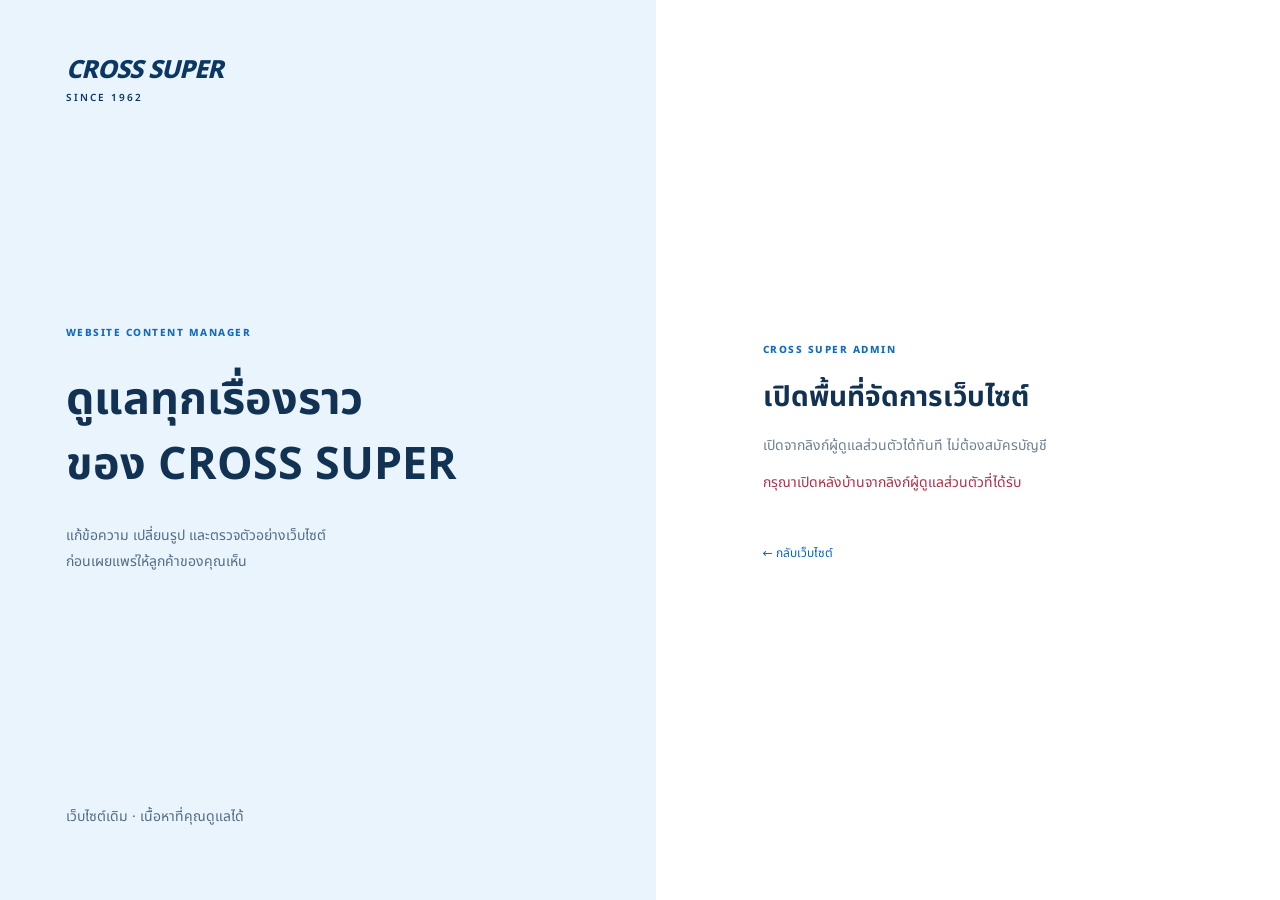
<file: admin.html>
<!doctype html><html lang="th"><head><meta charset="utf-8"><meta name="viewport" content="width=device-width,initial-scale=1"><meta name="referrer" content="no-referrer"><meta name="robots" content="noindex,nofollow"><title>CROSS SUPER · จัดการเว็บไซต์</title><link rel="stylesheet" href="cms-admin.css?v=9f1007dc2931"><script src="./cms-config.js"></script><script defer src="cms-admin.js?v=6ff02a4b658d"></script></head><body>
<main id="auth" class="auth-shell"><section class="auth-story"><a class="brand" href="./">CROSS SUPER<span>SINCE 1962</span></a><div><span class="eyebrow">WEBSITE CONTENT MANAGER</span><h1>ดูแลทุกเรื่องราว<br>ของ CROSS SUPER</h1><p>แก้ข้อความ เปลี่ยนรูป และตรวจตัวอย่างเว็บไซต์<br>ก่อนเผยแพร่ให้ลูกค้าของคุณเห็น</p></div><p>เว็บไซต์เดิม · เนื้อหาที่คุณดูแลได้</p></section><section class="auth-panel"><div class="auth-card"><span class="eyebrow">CROSS SUPER ADMIN</span><h2 id="auth-title">เปิดพื้นที่จัดการเว็บไซต์</h2><p id="auth-description">เปิดจากลิงก์ผู้ดูแลส่วนตัวได้ทันที ไม่ต้องสมัครบัญชี</p><p id="auth-message" class="message" role="status">กำลังเปิดพื้นที่จัดการเว็บไซต์…</p><a class="back-site" href="./">← กลับเว็บไซต์</a></div></section></main>
<div id="app" hidden><aside class="sidebar"><a class="brand" href="./" target="_blank" rel="noopener">CROSS SUPER<span>จัดการเว็บไซต์</span></a><div class="sidebar-caption">พื้นที่จัดการ</div><button id="content-nav" class="nav-action current">เนื้อหาเว็บไซต์ <span id="field-total"></span></button><button id="media-nav" class="nav-action">รูปภาพและวิดีโอ</button><button id="stores-nav" class="nav-action">ข้อมูลร้านค้า · 255 ร้าน</button><button id="history-nav" class="nav-action">ประวัติการบันทึก</button><div class="sidebar-caption">เลือกหน้า</div><nav id="pages" aria-label="หน้าเว็บไซต์"></nav><div class="account"><span id="account-email"></span><button id="sign-out">ปิดการแก้ไข ↗</button></div></aside>
<div class="workspace"><header class="topbar"><div><span class="eyebrow">CROSS SUPER · CONTENT STUDIO</span><h1 id="page-title">หน้าหลัก</h1></div><div class="top-actions"><button id="copy-editor-link" type="button">คัดลอกลิงก์ผู้ดูแล</button><span id="save-status" role="status"></span><button id="save-draft">บันทึกฉบับร่าง</button><button id="publish" class="primary">เผยแพร่เว็บไซต์ ↗</button></div></header><div class="workspace-note"><span class="status-dot"></span><span>เลือกหน้าหรือคลิกจุดบนเว็บเพื่อแก้เนื้อหา · ฉบับร่างจะแสดงเฉพาะในหลังบ้าน</span><a href="./" target="_blank" rel="noopener">เปิดเว็บไซต์จริง ↗</a></div>
<section id="editor-layout" class="editor-layout"><div class="editor-pane"><div class="pane-heading"><div><h2 id="editor-title">เนื้อหาในหน้านี้</h2><p id="field-count"></p></div><button id="clear-selection" hidden>แสดงทั้งหมด</button></div><div class="search-row"><input id="search" type="search" aria-label="ค้นหาเนื้อหา" placeholder="ค้นหาข้อความหรือชื่อรูป…"><select id="kind" aria-label="ประเภทเนื้อหา"><option value="all">ทุกประเภท</option><option value="text">ข้อความ</option><option value="media">รูป / วิดีโอ</option><option value="link">ลิงก์</option></select></div><div id="field-list" class="field-list"></div></div><div class="preview-pane"><div class="preview-toolbar"><strong>ตัวอย่างเว็บไซต์</strong><div><button id="inspect" class="selected" aria-pressed="true">เลือกจุดบนเว็บ</button><button id="desktop" class="selected" aria-pressed="true">เดสก์ท็อป</button><button id="mobile" aria-pressed="false">มือถือ</button><button id="reload-preview" aria-label="โหลดตัวอย่างใหม่">↻</button></div></div><div class="preview-wrap"><iframe id="preview" title="ตัวอย่างเว็บไซต์ CROSS SUPER" referrerpolicy="same-origin"></iframe></div><p class="preview-hint">ปิดโหมดเลือกจุดเพื่อทดลองลูกเล่นและปุ่มของเว็บไซต์</p></div></section>
<section id="history-panel" class="history-panel" hidden><div class="pane-heading"><div><h2>ประวัติการบันทึก</h2><p>เรียกฉบับเก่ากลับมาเป็นฉบับร่างก่อนเผยแพร่อีกครั้ง</p></div><button id="back-editor">กลับไปแก้ไข</button></div><div id="history-list"></div></section></div></div>
<dialog id="share-dialog"><form method="dialog"><h2>ลิงก์สำหรับผู้ดูแล</h2><p>คัดลอกลิงก์ฉบับเต็มด้านล่าง แล้วส่งให้ผู้แก้ไขเว็บไซต์</p><input id="share-link-value" readonly aria-label="ลิงก์ผู้ดูแลฉบับเต็ม"><div class="dialog-actions"><button>ปิด</button></div></form></dialog><dialog id="publish-dialog"><form method="dialog"><span class="eyebrow">PUBLISH WEBSITE</span><h2>เผยแพร่เนื้อหานี้?</h2><p>ผู้เข้าชมจะเห็นเนื้อหาชุดนี้เมื่อเปิดหรือโหลดเว็บไซต์ใหม่</p><p id="publish-summary"></p><div class="dialog-actions"><button value="cancel">กลับไปตรวจ</button><button id="confirm-publish" type="button" class="primary">ยืนยันเผยแพร่</button></div></form></dialog><div id="toast" class="toast" role="status" hidden></div></body></html>
</file>
<file: cms-admin.css>
@import url('https://fonts.googleapis.com/css2?family=Noto+Sans+Thai:wght@400;500;600;700;800&display=swap');
:root{font-family:'Noto Sans Thai',system-ui,sans-serif;color:#123254;background:#f3f6fa}*{box-sizing:border-box}body{margin:0}button,input,textarea,select{font:inherit}button{cursor:pointer;border:1px solid #d4e0ec;background:#fff;border-radius:8px;padding:10px 13px;color:#19416b;font-weight:600}button:hover{border-color:#1b75c7;background:#eff6ff}button:disabled{opacity:.5;cursor:wait}a{color:#0867bd;text-decoration:none}input,textarea,select{width:100%;border:1px solid #cddae8;padding:11px 12px;border-radius:8px;color:#173859;background:#fff}textarea{resize:vertical;min-height:85px;line-height:1.7}label{display:block;font-size:13px;font-weight:600}label input{margin-top:6px}h1,h2,h3,p{margin-top:0}.primary{background:#0765bd;color:#fff;border-color:#0765bd}.primary:hover{background:#054c90;color:white}.wide{width:100%}.eyebrow{font-size:10px;letter-spacing:1.5px;color:#136bbc;font-weight:800}.brand{display:block;font-size:25px;font-weight:800;font-style:italic;letter-spacing:-1px;color:#0b3763;line-height:1.2}.brand span{display:block;font-size:10px;font-style:normal;letter-spacing:2px;margin-top:7px;font-weight:600}.auth-shell{min-height:100vh;display:grid;grid-template-columns:1.05fr 1fr}.auth-story{background:#eaf4fd;padding:55px 10%;display:flex;flex-direction:column;justify-content:space-between;min-height:650px}.auth-story h1{font-size:clamp(30px,3.5vw,52px);line-height:1.45;margin:25px 0}.auth-story p{font-size:14px;color:#526d88;line-height:1.9}.auth-panel{display:grid;place-items:center;background:#fff;padding:40px}.auth-card{width:100%;max-width:410px}.auth-card h2{font-size:28px;margin:16px 0}.auth-card>p{font-size:14px;color:#6d8093}.auth-card label{margin:22px 0}.auth-options{display:flex;flex-wrap:wrap;justify-content:space-between;gap:10px}.auth-options button{padding:0;border:0;font-size:12px;color:#126bb6;background:none}.back-site{display:inline-block;font-size:12px;margin-top:35px}.message{white-space:pre-wrap;line-height:1.8;color:#ae3048!important}.sidebar{position:fixed;inset:0 auto 0 0;width:235px;background:#fff;border-right:1px solid #dbe5f0;padding:28px 16px 110px;overflow:auto}.sidebar .brand{margin:4px 12px 30px;font-size:24px}.sidebar-caption{margin:24px 13px 9px;font-size:10px;color:#8293a6;font-weight:700}.nav-action,#pages button{display:flex;width:100%;text-align:left;align-items:center;justify-content:space-between;border:0;padding:10px 13px;font-size:12px;font-weight:500;margin-bottom:3px}.nav-action.current,#pages button.current{background:#e6f2fe;color:#075ca9;font-weight:700}.nav-action span{font-size:10px}#pages button{padding:8px 13px}.account{position:fixed;bottom:0;left:0;width:234px;background:#fff;border-top:1px solid #dfe7ef;padding:16px;font-size:10px;overflow-wrap:anywhere}.account button{display:block;border:0;padding:8px 0;font-size:11px}.workspace{margin-left:235px}.topbar{min-height:99px;padding:20px 28px;background:#fff;border-bottom:1px solid #dce5ee;display:flex;align-items:center;justify-content:space-between;gap:20px}.topbar h1{font-size:24px;margin:5px 0 0}.top-actions{display:flex;gap:9px;align-items:center}.top-actions button{font-size:12px}.top-actions>span{font-size:10px;color:#74879c;max-width:140px}.workspace-note{padding:15px 28px;display:flex;align-items:center;gap:8px;font-size:11px;color:#6b8197}.workspace-note a{margin-left:auto;white-space:nowrap}.status-dot{width:6px;height:6px;border-radius:50%;background:#27a77b;flex-shrink:0}.editor-layout{display:grid;grid-template-columns:minmax(300px,370px) minmax(350px,1fr);height:calc(100vh - 147px);gap:16px;padding:0 22px 20px}.editor-pane,.preview-pane,.history-panel{min-height:0;background:#fff;border:1px solid #dae5ee;border-radius:12px;overflow:hidden}.editor-pane{display:flex;flex-direction:column}.pane-heading{padding:20px 18px 10px;display:flex;align-items:center;justify-content:space-between;gap:10px}.pane-heading h2{font-size:16px;margin:0 0 5px}.pane-heading p{font-size:11px;color:#7a8d9f;margin:0}.pane-heading button{font-size:10px;padding:6px}.search-row{display:flex;gap:7px;padding:6px 16px 14px}.search-row input{font-size:11px;min-width:100px}.search-row select{width:110px;padding:8px;font-size:11px}.field-list{padding:0 16px 24px;flex:1;overflow:auto}.field{border-top:1px solid #e7eef5;padding:18px 0}.field-label{display:flex;justify-content:space-between;align-items:center;gap:6px;font-size:11px;color:#73899d;margin-bottom:8px}.field-label strong{font-weight:500;max-width:90%;overflow-wrap:anywhere}.field-label button{padding:3px 7px}.field textarea,.field input{font-size:13px}.field-id{font-size:9px;color:#93a4b4;overflow-wrap:anywhere;margin-top:6px}.field-actions{display:flex;justify-content:space-between;gap:6px;margin-top:8px}.field-actions button{font-size:10px;padding:6px 8px}.field img,.field video{max-height:160px;width:100%;object-fit:contain;background:repeating-conic-gradient(#edf1f5 0% 25%,#fff 0% 50%) 50%/18px 18px;border:1px solid #e2eaf2;border-radius:8px;margin:3px 0 9px}.upload-label{background:#edf6ff;padding:9px;text-align:center;border-radius:8px;font-size:11px;color:#075da8}.upload-label input{font-size:10px;padding:5px;margin-top:6px}.changed{border-left:3px solid #237dc7;padding-left:10px}.preview-pane{display:flex;flex-direction:column}.preview-toolbar{padding:11px 12px;border-bottom:1px solid #e1e9f1;display:flex;align-items:center;justify-content:space-between;gap:6px}.preview-toolbar strong{font-size:11px}.preview-toolbar>div{display:flex;gap:4px}.preview-toolbar button{padding:7px;font-size:9px;white-space:nowrap}.selected{background:#e8f3ff;color:#045da8;border-color:#b7d8f7}.preview-wrap{flex:1;min-height:0;background:#e6ebf1;padding:12px;display:flex;justify-content:center;overflow:hidden}#preview{width:100%;height:100%;border:0;background:white}.preview-wrap.mobile #preview{width:390px;max-width:100%;border-radius:15px}.preview-hint{padding:9px 12px;font-size:10px;color:#8093a6;margin:0}.history-panel{margin:0 24px;padding:10px 8px 25px}.history-entry{padding:18px;border-top:1px solid #e5edf5;display:flex;justify-content:space-between;align-items:center;font-size:13px;gap:15px}.history-entry small{display:block;color:#8192a4;margin-top:5px}.empty{padding:35px 8px;line-height:1.8;font-size:13px;color:#7a8d9f}.store-title{font-size:14px;margin-bottom:12px}.store-sub{font-size:10px;color:#8294a5}.store-field{margin-top:9px;font-size:11px}.store-field input,.store-field textarea{margin-top:5px}dialog{max-width:450px;border:1px solid #d9e5f0;border-radius:15px;padding:32px;color:#193c60}dialog::backdrop{background:#0b2c4c66}dialog h2{font-size:25px;margin:14px 0}dialog p{font-size:14px;line-height:1.8;color:#6b8195}.dialog-actions{display:flex;justify-content:flex-end;gap:10px;margin-top:25px}.toast{position:fixed;bottom:25px;left:50%;transform:translateX(-50%);max-width:90vw;background:#173e65;color:#fff;padding:13px 20px;border-radius:10px;z-index:1000;font-size:13px;box-shadow:0 7px 28px #18374d33}[hidden]{display:none!important}
@media(min-width:1600px){.editor-layout{grid-template-columns:430px 1fr}.preview-toolbar button{font-size:11px}}@media(max-width:1150px){.sidebar{width:190px;padding-left:10px;padding-right:10px}.sidebar .brand{font-size:21px}.account{width:189px}.workspace{margin-left:190px}.topbar{padding:17px}.editor-layout{grid-template-columns:300px minmax(300px,1fr);padding:0 12px 14px;gap:10px}.top-actions{flex-wrap:wrap;justify-content:flex-end}.top-actions>span{width:100%;max-width:none;text-align:right}.preview-toolbar{flex-wrap:wrap}.workspace-note{padding:12px 17px}}@media(max-width:800px){.auth-shell{grid-template-columns:1fr}.auth-story{min-height:220px;padding:28px}.auth-story h1{font-size:28px;margin:20px 0 10px}.auth-story p{display:none}.auth-panel{padding:35px 25px}.sidebar{position:relative;width:auto;padding:18px;display:flex;gap:5px;align-items:center;flex-wrap:wrap}.sidebar .brand{width:100%;margin:0 0 15px}.sidebar-caption,.account,#pages{display:none}.nav-action{width:auto!important}.workspace{margin-left:0}.topbar{flex-wrap:wrap}.top-actions{justify-content:flex-start}.top-actions>span{width:auto;text-align:left}.workspace-note a{display:none}.editor-layout{height:auto;display:flex;flex-direction:column}.editor-pane{min-height:350px;max-height:65vh}.preview-pane{height:600px}.preview-toolbar button{font-size:10px}.history-panel{margin:12px}}

@media(max-width:800px){.account{display:block;position:static;width:auto;border:0;padding:5px}.account span{display:none}}

.top-actions{flex-wrap:wrap;justify-content:flex-end}.topbar{flex-wrap:wrap}#share-link-value{font-size:12px}
</file>
